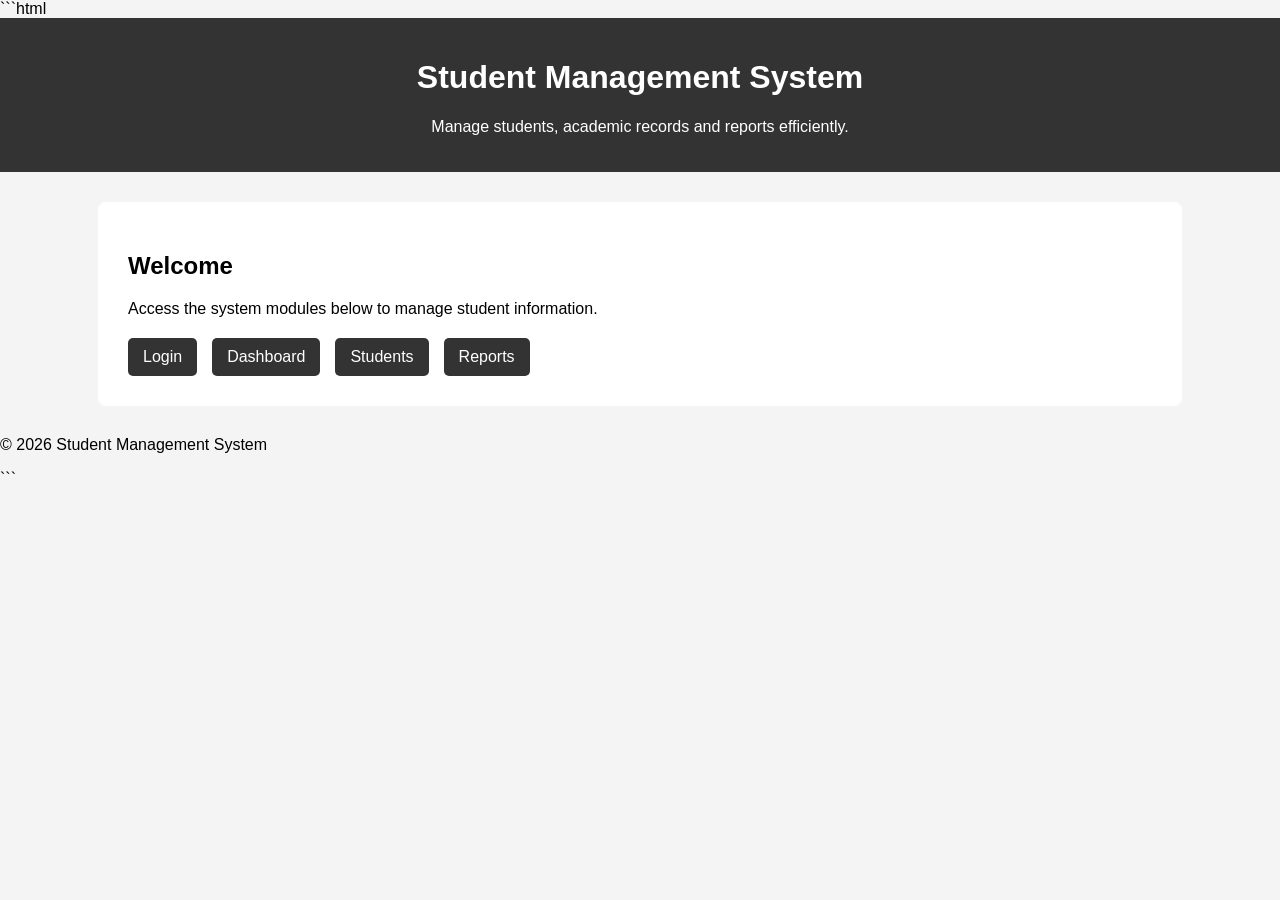
<file: index.html>
```html
<!DOCTYPE html>
<html lang="en">

<head>
    <meta charset="UTF-8">
    <meta name="viewport" content="width=device-width, initial-scale=1.0">

    <title>Student Management System</title>

    <link rel="stylesheet" href="style.css">
</head>

<body>

    <header>
        <h1>Student Management System</h1>
        <p>Manage students, academic records and reports efficiently.</p>
    </header>

    <main>

        <section class="welcome-card">

            <h2>Welcome</h2>

            <p>
                Access the system modules below to manage student information.
            </p>

            <nav>
                <a href="login.html">Login</a>
                <a href="dashboard.html">Dashboard</a>
                <a href="students.html">Students</a>
                <a href="reports.html">Reports</a>
            </nav>

        </section>

    </main>

    <footer>
        <p>&copy; 2026 Student Management System</p>
    </footer>

</body>

</html>
```
</file>
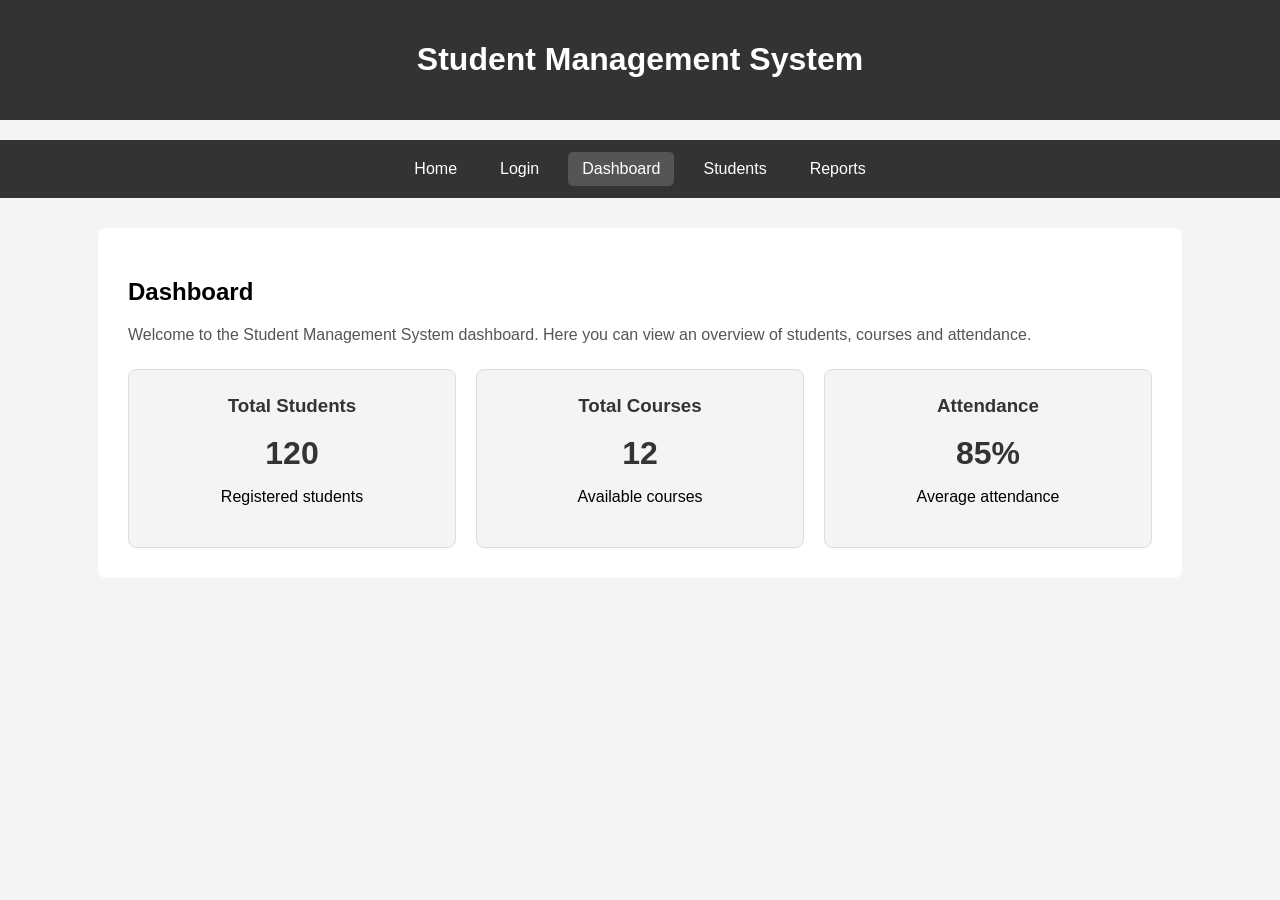
<file: dashboard.html>
<!DOCTYPE html>
<html lang="en">
<head>
    <meta charset="UTF-8">
    <meta name="viewport" content="width=device-width, initial-scale=1.0">

    <title>Dashboard - Student Management System</title>

    <link rel="stylesheet" href="style.css">

    <style>
        .top-navigation {
            background-color: #333;
            padding: 12px 20px;
            display: flex;
            justify-content: center;
            gap: 15px;
        }

        .top-navigation a {
            text-decoration: none;
            color: white;
            padding: 8px 14px;
            border-radius: 5px;
        }

        .top-navigation a:hover {
            background-color: #555;
        }

        .top-navigation .active {
            background-color: #555;
        }

        .dashboard-header {
            margin-bottom: 25px;
        }

        .dashboard-header p {
            color: #555;
        }

        .dashboard-cards {
            display: grid;
            grid-template-columns: repeat(3, 1fr);
            gap: 20px;
            margin-top: 25px;
        }

        .dashboard-card {
            background-color: #f4f4f4;
            padding: 25px;
            border-radius: 8px;
            text-align: center;
            border: 1px solid #ddd;
        }

        .dashboard-card h3 {
            margin-top: 0;
            color: #333;
        }

        .dashboard-card .number {
            font-size: 32px;
            font-weight: bold;
            color: #333;
            margin: 15px 0 5px;
        }

        @media (max-width: 700px) {
            .dashboard-cards {
                grid-template-columns: 1fr;
            }

            .top-navigation {
                flex-wrap: wrap;
            }
        }
    </style>
</head>

<body>

    <header>
        <h1>Student Management System</h1>
    </header>

    <!-- Main Navigation -->
    <nav class="top-navigation">
        <a href="index.html">Home</a>
        <a href="login.html">Login</a>
        <a href="dashboard.html" class="active">Dashboard</a>
        <a href="students.html">Students</a>
        <a href="reports.html">Reports</a>
    </nav>

    <main>

        <section class="dashboard-header">
            <h2>Dashboard</h2>

            <p>
                Welcome to the Student Management System dashboard.
                Here you can view an overview of students, courses and attendance.
            </p>
        </section>

        <section class="dashboard-cards">

            <div class="dashboard-card">
                <h3>Total Students</h3>
                <div class="number">120</div>
                <p>Registered students</p>
            </div>

            <div class="dashboard-card">
                <h3>Total Courses</h3>
                <div class="number">12</div>
                <p>Available courses</p>
            </div>

            <div class="dashboard-card">
                <h3>Attendance</h3>
                <div class="number">85%</div>
                <p>Average attendance</p>
            </div>

        </section>

    </main>

    <script src="script.js"></script>

</body>
</html>
</file>
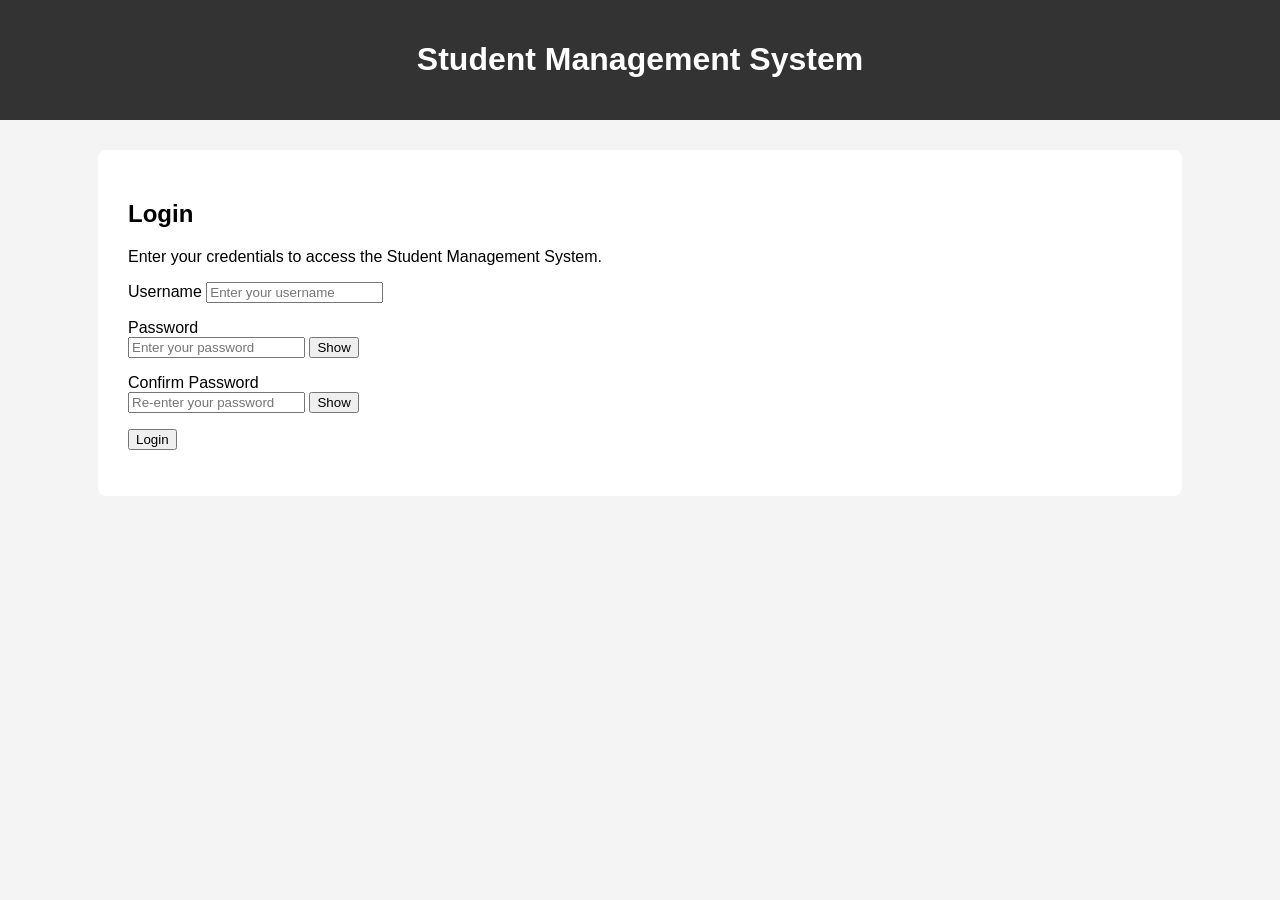
<file: login.html>
<!DOCTYPE html>
<html lang="en">
<head>
    <meta charset="UTF-8">
    <meta name="viewport" content="width=device-width, initial-scale=1.0">
    <title>Login - Student Management System</title>
    <link rel="stylesheet" href="style.css">
</head>

<body>

    <header>
        <h1>Student Management System</h1>
    </header>

    <main class="login-page">

        <h2>Login</h2>

        <p>Enter your credentials to access the Student Management System.</p>

        <form id="loginForm" novalidate>

            <!-- Username -->
            <div class="form-group">

                <label for="username">Username</label>

                <input
                    type="text"
                    id="username"
                    name="username"
                    placeholder="Enter your username"
                    autocomplete="username"
                >

                <p id="usernameError" class="error-message"></p>

            </div>


            <!-- Password -->
            <div class="form-group">

                <label for="password">Password</label>

                <div class="password-container">

                    <input
                        type="password"
                        id="password"
                        name="password"
                        placeholder="Enter your password"
                        autocomplete="current-password"
                    >

                    <button
                        type="button"
                        id="togglePassword"
                        class="show-button">
                        Show
                    </button>

                </div>

                <p id="passwordError" class="error-message"></p>

            </div>


            <!-- Confirm Password -->

            <div class="form-group">

                <label for="confirmPassword">Confirm Password</label>

                <div class="password-container">

                    <input
                        type="password"
                        id="confirmPassword"
                        name="confirmPassword"
                        placeholder="Re-enter your password"
                    >

                    <button
                        type="button"
                        id="toggleConfirmPassword"
                        class="show-button">
                        Show
                    </button>

                </div>

                <p id="confirmError" class="error-message"></p>

            </div>


            <!-- Login Button -->

            <button type="submit" class="login-button">
                Login
            </button>

            <p id="formMessage" class="form-message"></p>

        </form>

    </main>


    <script>

        const form = document.getElementById("loginForm");

        const username = document.getElementById("username");
        const password = document.getElementById("password");
        const confirmPassword = document.getElementById("confirmPassword");

        const usernameError = document.getElementById("usernameError");
        const passwordError = document.getElementById("passwordError");
        const confirmError = document.getElementById("confirmError");

        const formMessage = document.getElementById("formMessage");

        const lengthRule = document.getElementById("lengthRule");
        const uppercaseRule = document.getElementById("uppercaseRule");
        const lowercaseRule = document.getElementById("lowercaseRule");
        const numberRule = document.getElementById("numberRule");
        const specialRule = document.getElementById("specialRule");

        const strengthBar = document.getElementById("strengthBar");
        const strengthText = document.getElementById("strengthText");


        // Show / Hide Password

        document.getElementById("togglePassword").addEventListener("click", function () {

            if (password.type === "password") {

                password.type = "text";
                this.textContent = "Hide";

            } else {

                password.type = "password";
                this.textContent = "Show";

            }

        });


        // Show / Hide Confirm Password

        document.getElementById("toggleConfirmPassword").addEventListener("click", function () {

            if (confirmPassword.type === "password") {

                confirmPassword.type = "text";
                this.textContent = "Hide";

            } else {

                confirmPassword.type = "password";
                this.textContent = "Show";

            }

        });


        // Password Validation

        password.addEventListener("input", function () {

            const value = password.value;

            const hasLength = value.length >= 8;
            const hasUppercase = /[A-Z]/.test(value);
            const hasLowercase = /[a-z]/.test(value);
            const hasNumber = /[0-9]/.test(value);
            const hasSpecial = /[^A-Za-z0-9]/.test(value);


            updateRule(lengthRule, hasLength, "At least 8 characters");
            updateRule(uppercaseRule, hasUppercase, "At least 1 uppercase letter");
            updateRule(lowercaseRule, hasLowercase, "At least 1 lowercase letter");
            updateRule(numberRule, hasNumber, "At least 1 number");
            updateRule(specialRule, hasSpecial, "At least 1 special character");


            // Password Strength

            let score = 0;

            if (hasLength) score++;
            if (hasUppercase) score++;
            if (hasLowercase) score++;
            if (hasNumber) score++;
            if (hasSpecial) score++;


            if (value === "") {

                strengthBar.style.width = "0%";
                strengthText.textContent = "Password strength: None";

            } else if (score <= 2) {

                strengthBar.style.width = "30%";
                strengthText.textContent = "Password strength: Weak";

            } else if (score <= 4) {

                strengthBar.style.width = "65%";
                strengthText.textContent = "Password strength: Medium";

            } else {

                strengthBar.style.width = "100%";
                strengthText.textContent = "Password strength: Strong";

            }

        });


        // Update Rule

        function updateRule(element, valid, text) {

            if (valid) {

                element.textContent = "✓ " + text;
                element.classList.add("valid");
                element.classList.remove("invalid");

            } else {

                element.textContent = "✗ " + text;
                element.classList.add("invalid");
                element.classList.remove("valid");

            }

        }


        // Form Validation

        form.addEventListener("submit", function (event) {

            event.preventDefault();

            let isValid = true;


            // Username

            if (username.value.trim() === "") {

                usernameError.textContent = "Username is required.";
                isValid = false;

            } else if (username.value.trim().length < 3) {

                usernameError.textContent =
                    "Username must contain at least 3 characters.";

                isValid = false;

            } else {

                usernameError.textContent = "";

            }


            // Password Rules

            const value = password.value;

            const hasLength = value.length >= 8;
            const hasUppercase = /[A-Z]/.test(value);
            const hasLowercase = /[a-z]/.test(value);
            const hasNumber = /[0-9]/.test(value);
            const hasSpecial = /[^A-Za-z0-9]/.test(value);


            if (!hasLength ||
                !hasUppercase ||
                !hasLowercase ||
                !hasNumber ||
                !hasSpecial) {

                passwordError.textContent =
                    "Password does not meet all requirements.";

                isValid = false;

            } else {

                passwordError.textContent = "";

            }


            // Confirm Password

            if (confirmPassword.value === "") {

                confirmError.textContent =
                    "Please confirm your password.";

                isValid = false;

            } else if (confirmPassword.value !== password.value) {

                confirmError.textContent =
                    "Passwords do not match.";

                isValid = false;

            } else {

                confirmError.textContent = "";

            }


            // Final Result

            if (isValid) {

                formMessage.textContent =
                    "✓ Login validation successful!";

                formMessage.className =
                    "form-message success-message";

            } else {

                formMessage.textContent =
                    "Please correct the errors above.";

                formMessage.className =
                    "form-message error-form-message";

            }

        });

    </script>

</body>
</html>
</file>
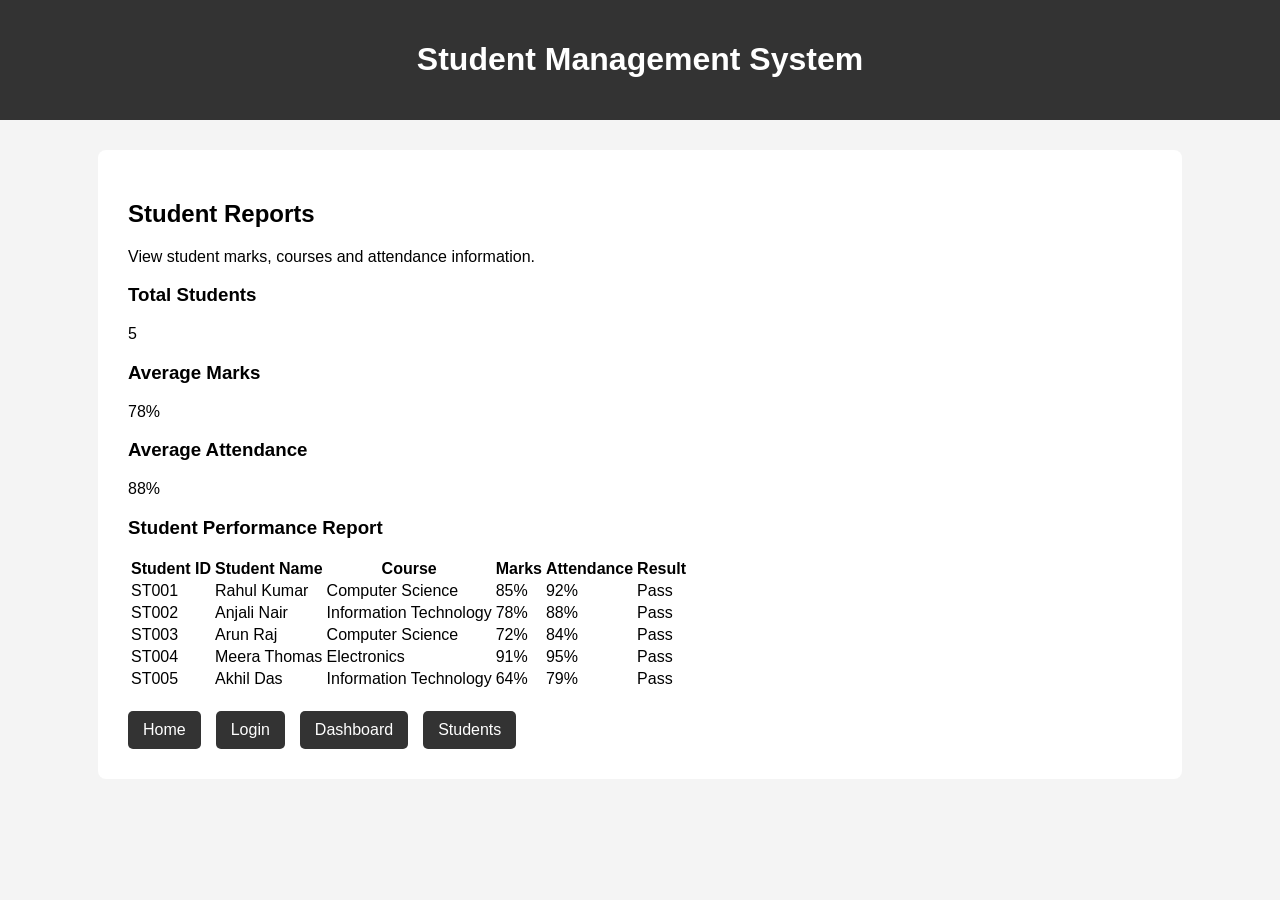
<file: reports.html>
<!DOCTYPE html>
<html lang="en">

<head>

    <meta charset="UTF-8">

    <meta name="viewport" content="width=device-width, initial-scale=1.0">

    <title>Reports - Student Management System</title>

    <link rel="stylesheet" href="style.css">

</head>


<body>

    <header>

        <h1>Student Management System</h1>

    </header>


    <main class="reports-page">

        <h2>Student Reports</h2>

        <p>
            View student marks, courses and attendance information.
        </p>


        <!-- Report Summary -->

        <section class="report-summary">

            <div class="summary-box">

                <h3>Total Students</h3>

                <p id="totalStudents">5</p>

            </div>


            <div class="summary-box">

                <h3>Average Marks</h3>

                <p id="averageMarks">78%</p>

            </div>


            <div class="summary-box">

                <h3>Average Attendance</h3>

                <p id="averageAttendance">88%</p>

            </div>

        </section>


        <!-- Student Report Table -->

        <section class="report-table-section">

            <h3>Student Performance Report</h3>


            <div class="table-container">

                <table id="reportTable">

                    <thead>

                        <tr>

                            <th>Student ID</th>

                            <th>Student Name</th>

                            <th>Course</th>

                            <th>Marks</th>

                            <th>Attendance</th>

                            <th>Result</th>

                        </tr>

                    </thead>


                    <tbody id="reportTableBody">

                        <!-- Reports will be inserted here -->

                    </tbody>

                </table>

            </div>

        </section>


        <!-- Navigation -->

        <nav class="reports-navigation">

            <a href="index.html">Home</a>

            <a href="login.html">Login</a>

            <a href="dashboard.html">Dashboard</a>

            <a href="students.html">Students</a>

        </nav>

    </main>


    <script>

        /*
         * Student Report Data
         */

        const reports = [

            {
                id: "ST001",
                name: "Rahul Kumar",
                course: "Computer Science",
                marks: 85,
                attendance: 92
            },

            {
                id: "ST002",
                name: "Anjali Nair",
                course: "Information Technology",
                marks: 78,
                attendance: 88
            },

            {
                id: "ST003",
                name: "Arun Raj",
                course: "Computer Science",
                marks: 72,
                attendance: 84
            },

            {
                id: "ST004",
                name: "Meera Thomas",
                course: "Electronics",
                marks: 91,
                attendance: 95
            },

            {
                id: "ST005",
                name: "Akhil Das",
                course: "Information Technology",
                marks: 64,
                attendance: 79
            }

        ];


        /*
         * Display Reports
         */

        const reportTableBody =
            document.getElementById("reportTableBody");


        function displayReports() {

            reportTableBody.innerHTML = "";


            reports.forEach(function(student) {

                const row =
                    document.createElement("tr");


                let result;


                if (student.marks >= 50) {

                    result = "Pass";

                } else {

                    result = "Fail";

                }


                row.innerHTML = `

                    <td>${student.id}</td>

                    <td>${student.name}</td>

                    <td>${student.course}</td>

                    <td>${student.marks}%</td>

                    <td>${student.attendance}%</td>

                    <td>${result}</td>

                `;


                reportTableBody.appendChild(row);

            });

        }


        /*
         * Calculate Average Marks
         */

        function calculateAverageMarks() {

            let totalMarks = 0;


            reports.forEach(function(student) {

                totalMarks += student.marks;

            });


            return Math.round(
                totalMarks / reports.length
            );

        }


        /*
         * Calculate Average Attendance
         */

        function calculateAverageAttendance() {

            let totalAttendance = 0;


            reports.forEach(function(student) {

                totalAttendance += student.attendance;

            });


            return Math.round(
                totalAttendance / reports.length
            );

        }


        /*
         * Update Summary
         */

        function updateSummary() {

            document.getElementById("totalStudents")
                .textContent = reports.length;


            document.getElementById("averageMarks")
                .textContent =
                calculateAverageMarks() + "%";


            document.getElementById("averageAttendance")
                .textContent =
                calculateAverageAttendance() + "%";

        }


        /*
         * Load Report
         */

        displayReports();

        updateSummary();

    </script>

</body>

</html>
</file>
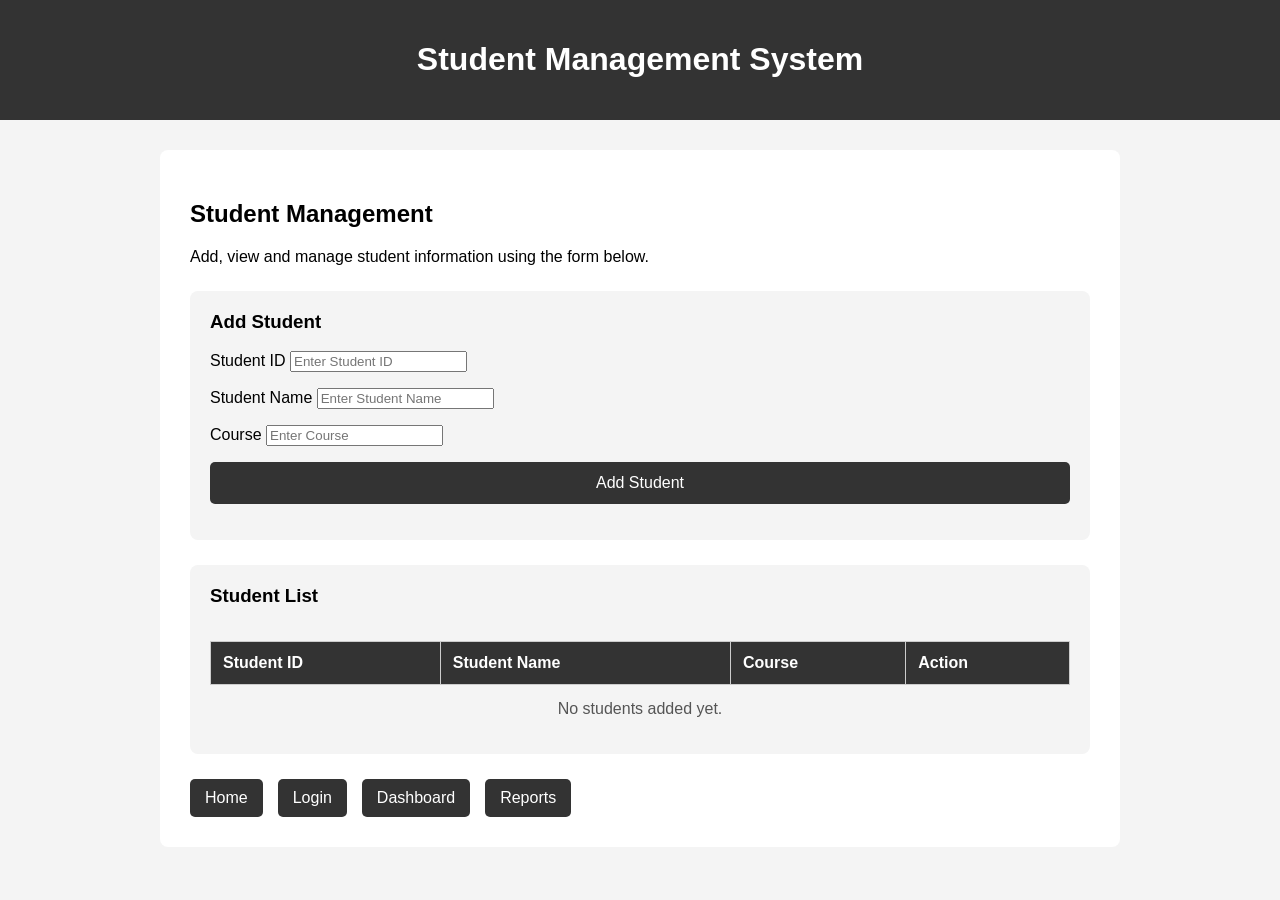
<file: students.html>
<!doctype html>
<html lang="en">
  <head>
    <meta charset="UTF-8" />
    <meta name="viewport" content="width=device-width, initial-scale=1.0" />

    <title>Student Management - Student Management System</title>

    <link rel="stylesheet" href="style.css" />
  </head>

  <body>
    <header>
      <h1>Student Management System</h1>
    </header>

    <main class="student-page">
      <h2>Student Management</h2>

      <p>Add, view and manage student information using the form below.</p>

      <!-- Student Form -->

      <section class="student-form-section">
        <h3>Add Student</h3>

        <form id="studentForm" novalidate>
          <div class="form-group">
            <label for="studentId">Student ID</label>

            <input
              type="text"
              id="studentId"
              name="studentId"
              placeholder="Enter Student ID"
            />

            <p id="studentIdError" class="error-message"></p>
          </div>

          <div class="form-group">
            <label for="studentName">Student Name</label>

            <input
              type="text"
              id="studentName"
              name="studentName"
              placeholder="Enter Student Name"
            />

            <p id="studentNameError" class="error-message"></p>
          </div>

          <div class="form-group">
            <label for="course">Course</label>

            <input
              type="text"
              id="course"
              name="course"
              placeholder="Enter Course"
            />

            <p id="courseError" class="error-message"></p>
          </div>

          <button type="submit" class="student-button">Add Student</button>

          <p id="formMessage" class="form-message"></p>
        </form>
      </section>

      <!-- Student List -->

      <section class="student-list-section">
        <h3>Student List</h3>

        <div class="table-container">
          <table id="studentTable">
            <thead>
              <tr>
                <th>Student ID</th>
                <th>Student Name</th>
                <th>Course</th>
                <th>Action</th>
              </tr>
            </thead>

            <tbody id="studentTableBody">
              <!-- Students will be added here -->
            </tbody>
          </table>
        </div>

        <p id="emptyMessage" class="empty-message">No students added yet.</p>
      </section>

      <!-- Navigation -->

      <nav class="student-navigation">
        <a href="index.html">Home</a>

        <a href="login.html">Login</a>

        <a href="dashboard.html">Dashboard</a>

        <a href="reports.html">Reports</a>
      </nav>
    </main>

    <script>
      const studentForm = document.getElementById("studentForm");

      const studentId = document.getElementById("studentId");

      const studentName = document.getElementById("studentName");

      const course = document.getElementById("course");

      const studentIdError = document.getElementById("studentIdError");

      const studentNameError = document.getElementById("studentNameError");

      const courseError = document.getElementById("courseError");

      const formMessage = document.getElementById("formMessage");

      const studentTableBody = document.getElementById("studentTableBody");

      const emptyMessage = document.getElementById("emptyMessage");

      let students = [];

      /*
       * Student Form Submission
       */

      studentForm.addEventListener("submit", function (event) {
        event.preventDefault();

        let isValid = true;

        // Clear previous messages

        studentIdError.textContent = "";

        studentNameError.textContent = "";

        courseError.textContent = "";

        formMessage.textContent = "";

        /*
         * Validate Student ID
         */

        const id = studentId.value.trim();

        if (id === "") {
          studentIdError.textContent = "Student ID is required.";

          isValid = false;
        } else if (id.length < 2) {
          studentIdError.textContent =
            "Student ID must contain at least 2 characters.";

          isValid = false;
        }

        /*
         * Validate Student Name
         */

        const name = studentName.value.trim();

        if (name === "") {
          studentNameError.textContent = "Student name is required.";

          isValid = false;
        } else if (name.length < 3) {
          studentNameError.textContent =
            "Student name must contain at least 3 characters.";

          isValid = false;
        }

        /*
         * Validate Course
         */

        const selectedCourse = course.value.trim();

        if (selectedCourse === "") {
          courseError.textContent = "Course is required.";

          isValid = false;
        } else if (selectedCourse.length < 2) {
          courseError.textContent = "Please enter a valid course.";

          isValid = false;
        }

        /*
         * Check duplicate Student ID
         */

        const duplicateStudent = students.some(function (student) {
          return student.id.toLowerCase() === id.toLowerCase();
        });

        if (duplicateStudent) {
          studentIdError.textContent = "Student ID already exists.";

          isValid = false;
        }

        /*
         * Add Student
         */

        if (isValid) {
          const newStudent = {
            id: id,

            name: name,

            course: selectedCourse,
          };

          students.push(newStudent);

          displayStudents();

          studentForm.reset();

          formMessage.textContent = "✓ Student added successfully.";

          formMessage.className = "form-message success-message";
        } else {
          formMessage.textContent = "Please correct the errors above.";

          formMessage.className = "form-message error-form-message";
        }
      });

      /*
       * Display Students
       */

      function displayStudents() {
        studentTableBody.innerHTML = "";

        if (students.length === 0) {
          emptyMessage.style.display = "block";

          return;
        }

        emptyMessage.style.display = "none";

        students.forEach(function (student, index) {
          const row = document.createElement("tr");

          row.innerHTML = `

                    <td>${student.id}</td>

                    <td>${student.name}</td>

                    <td>${student.course}</td>

                    <td>

                        <button
                            type="button"
                            class="delete-button"
                            onclick="deleteStudent(${index})"
                        >
                            Delete
                        </button>

                    </td>

                `;

          studentTableBody.appendChild(row);
        });
      }

      /*
       * Delete Student
       */

      function deleteStudent(index) {
        const studentNameToDelete = students[index].name;

        const confirmDelete = confirm(
          "Are you sure you want to delete " + studentNameToDelete + "?",
        );

        if (confirmDelete) {
          students.splice(index, 1);

          displayStudents();

          formMessage.textContent = "Student deleted successfully.";

          formMessage.className = "form-message success-message";
        }
      }

      /*
       * Initial Display
       */

      displayStudents();
    </script>
  </body>
</html>
</file>
<file: style.css>
body {
  font-family: Arial, sans-serif;
  margin: 0;
  background-color: #f4f4f4;
}

header {
  background-color: #333;
  color: white;
  text-align: center;
  padding: 20px;
}

main {
  width: 80%;
  margin: 30px auto;
  background-color: white;
  padding: 30px;
  border-radius: 8px;
}

nav {
  display: flex;
  gap: 15px;
  margin-top: 20px;
}

nav a {
  text-decoration: none;
  background-color: #333;
  color: white;
  padding: 10px 15px;
  border-radius: 5px;
}

/* Student Management Page */

.student-page {
  max-width: 900px;
}

.student-form-section,
.student-list-section {
  margin-top: 25px;
  padding: 20px;
  background-color: #f4f4f4;
  border-radius: 8px;
}

.student-form-section h3,
.student-list-section h3 {
  margin-top: 0;
}

.student-button {
  width: 100%;
  padding: 12px;

  background-color: #333;
  color: white;

  border: none;
  border-radius: 5px;

  font-size: 16px;
  cursor: pointer;
}

.student-button:hover {
  background-color: #222;
}

/* Student Table */

.table-container {
  width: 100%;
  overflow-x: auto;
}

#studentTable {
  width: 100%;

  border-collapse: collapse;

  margin-top: 15px;

  background-color: white;
}

#studentTable th,
#studentTable td {
  border: 1px solid #ccc;

  padding: 12px;

  text-align: left;
}

#studentTable th {
  background-color: #333;

  color: white;
}

#studentTable tr:nth-child(even) {
  background-color: #f9f9f9;
}

/* Delete Button */

.delete-button {
  padding: 7px 12px;

  background-color: #333;

  color: white;

  border: none;

  border-radius: 4px;

  cursor: pointer;
}

.delete-button:hover {
  background-color: #222;
}

/* Empty Student Message */

.empty-message {
  text-align: center;

  margin-top: 15px;

  color: #555;
}

/* Navigation */

.student-navigation {
  display: flex;

  flex-wrap: wrap;

  gap: 15px;

  margin-top: 25px;
}

.student-navigation a {
  text-decoration: none;

  background-color: #333;

  color: white;

  padding: 10px 15px;

  border-radius: 5px;
}

.student-navigation a:hover {
  background-color: #222;
}
</file>
